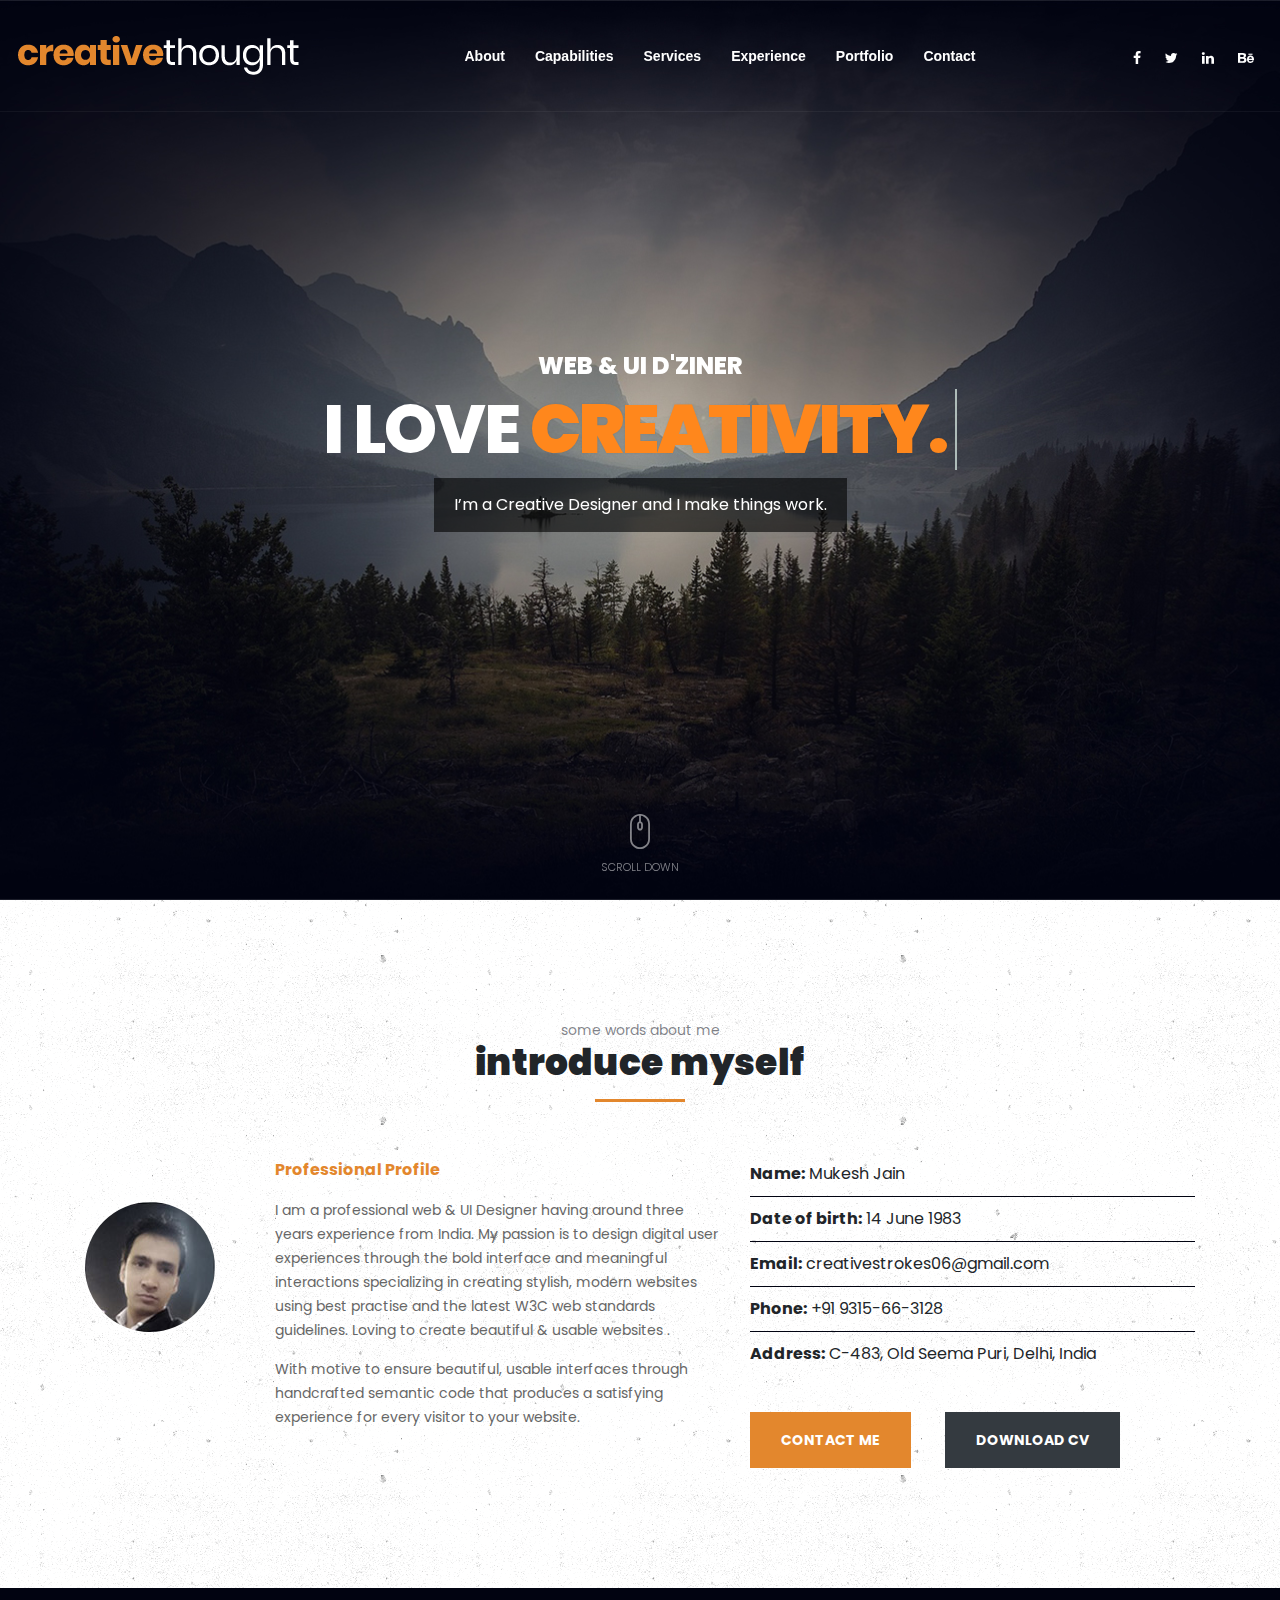
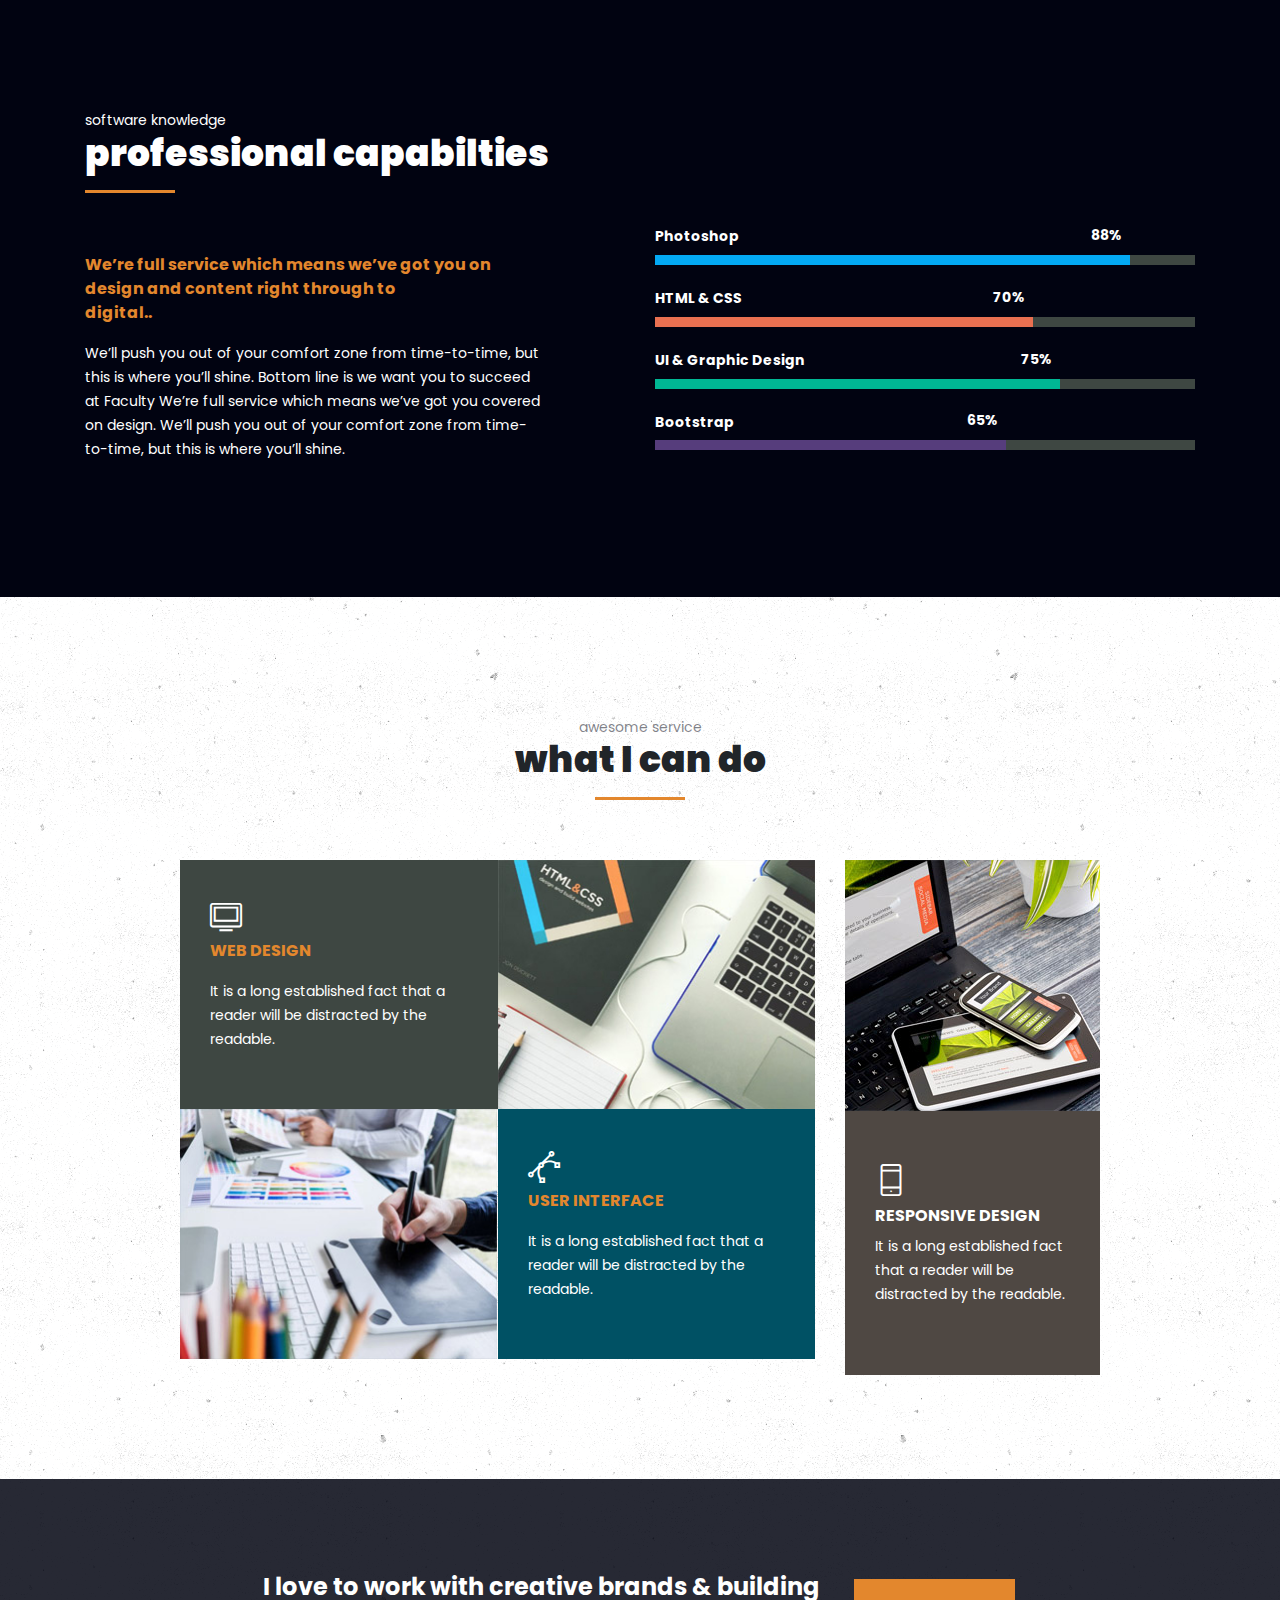
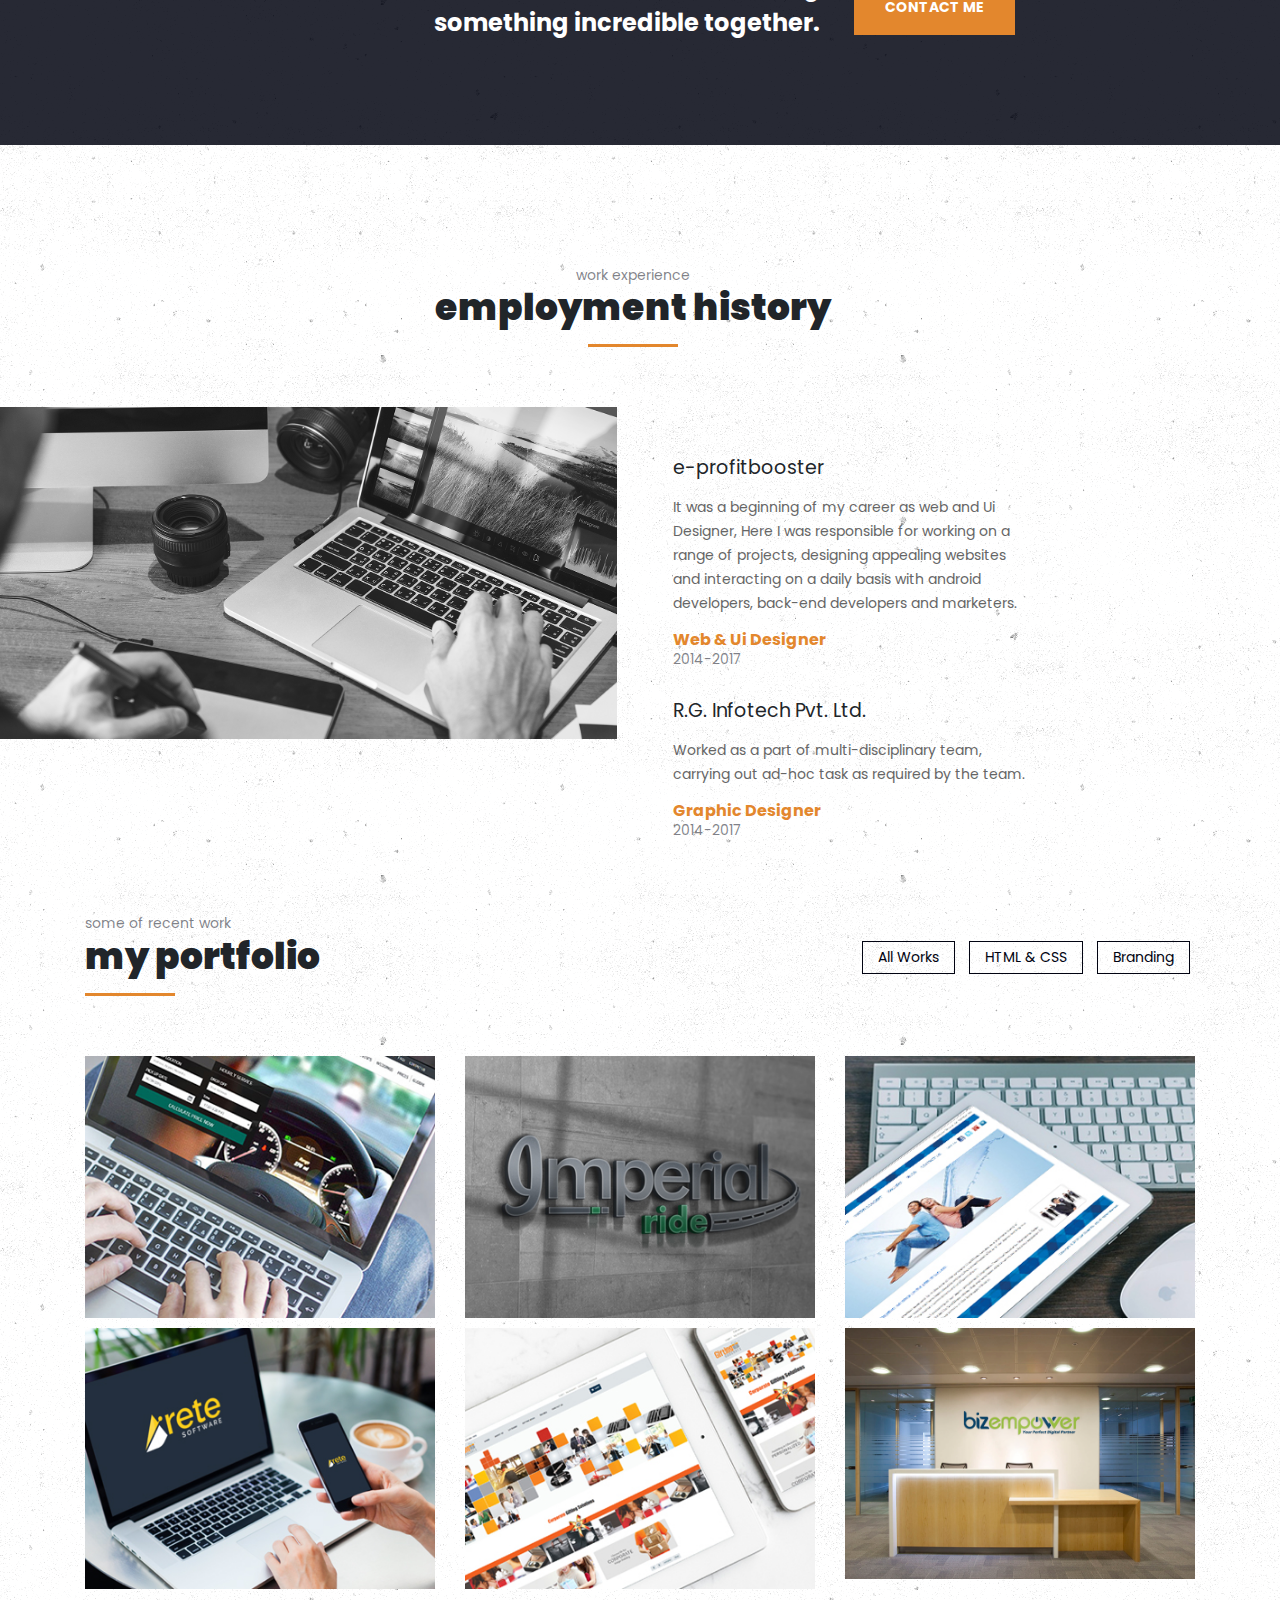
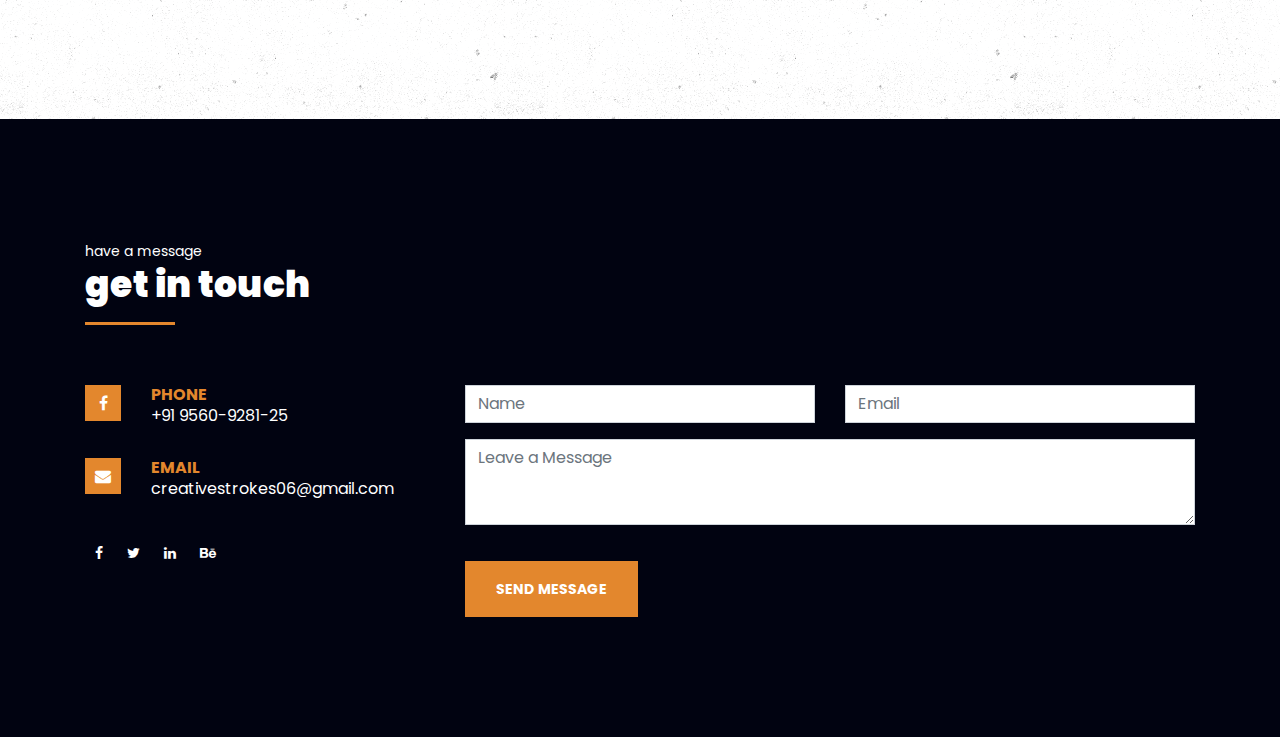
<file: index-backup.html>
<!DOCTYPE html>
  <html lang="en" dir="ltr">

  <head>
    <meta charset="utf-8">
    <meta name="viewport" content="width=device-width, initial-scale=1, shrink-to-fit=no">
    <link rel="stylesheet" href="css/reset.css">
    <link rel="stylesheet" href="css/bootstrap.css">
    <link rel="stylesheet" href="css/themify-icons.css">
    <link rel="stylesheet" href="css/font-awesome.min.css">
    <link rel="stylesheet" href="css/magnific-popup.css">
    <link rel="stylesheet" href="css/style.css">
    <link href="https://fonts.googleapis.com/css2?family=Poppins:wght@400;700;800;900&display=swap" rel="stylesheet">
    <title>CreativeThought</title>
  </head>

  <body>

    <!-- navbar starts -->

    <!-- navbar starts -->
    <nav class="navbar navbar-expand-lg navbar-dark">
      <a class="navbar-brand"><img src="img/brand-logo.png" alt="brand-logo" /></a>
      <button class="navbar-toggler" type="button" data-toggle="collapse" data-target="#navbarTogglerDemo03" aria-controls="navbarTogglerDemo03" aria-expanded="false" aria-label="Toggle navigation">
        <span class="navbar-toggler-icon"></span>
      </button>
      <div class="collapse navbar-collapse" id="navbarTogglerDemo03">
        <ul class="navbar-nav  ml-auto mr-auto">
          <li class="nav-item">
            <a class="nav-link" href="#about" data-toggle="collapse" data-target=".navbar-collapse.show">About</a>
          </li>
          <li class="nav-item">
            <a class="nav-link" href="#capabilities" data-toggle="collapse" data-target=".navbar-collapse.show">Capabilities</a>
          </li>
          <li class="nav-item">
            <a class="nav-link" href="#service" data-toggle="collapse" data-target=".navbar-collapse.show">Services</a>
          </li>
          <li class="nav-item">
            <a class="nav-link" href="#experience" data-toggle="collapse" data-target=".navbar-collapse.show">Experience</a>
          </li>
          <li class="nav-item">
            <a class="nav-link" href="#portfolio" data-toggle="collapse" data-target=".navbar-collapse.show">Portfolio</a>
          </li>
          <li class="nav-item">
            <a class="nav-link" href="#contact" data-toggle="collapse" data-target=".navbar-collapse.show">Contact</a>
          </li>
        </ul>
        <div class="social-media d-none d-md-block" role="socialmedia-icon">
          <ul>
            <li><a href="#"><i class="fa fa-facebook"></i></a></li>
            <li><a href="#"><i class="fa fa-twitter"></i></a></li>
            <li><a href="#"><i class="fa fa-linkedin"></i></a></li>
            <li><a href="#"><i class="fa fa-behance"></i></a></li>
          </ul>
        </div>
      </div>
    </nav>
    <!-- navbar ends -->

    <!-- home starts -->
    <section class="home cd-intro" id="home">
      <div class="container">
        <div class="row">
          <div class="col-sm-12">
            <div class="homeTitle">
              <div class="homeContent">
                <h3 class="exBold upperCase">Web &amp; Ui D'ziner </h3>
                <h1 class="exBold upperCase cd-headline clip">I Love <span class="cd-words-wrapper">
                    <b class="is-visible">Creativity.</b>
                    <b>Simplicity.</b>
                    <b>Designing.</b></span></h1>
                <p class="regular">I’m a Creative Designer and I make things work.</p>
              </div>
            </div>
            <a href="#about" class="scroll-down"><img src="img/mouse.svg" alt=""> Scroll down</a>
          </div>
        </div>
      </div>
    </section>
    <!-- home ends -->

    <!-- intro begins -->
    <section class="universalPadding intro" id="about">
      <div class="container">
        <div class="row">
          <div class="col-md-12">
            <small>some words about me</small>
            <h2 class="sectionTitle">introduce myself</h2>
          </div>
        </div>
        <div class="row">
          <div class="col-md-2">
            <ul class="d-none d-sm-block">
              <li><img src="img/profile-pic.jpg" alt="profile-pic" class="rounded-circle"></li>
            </ul>
          </div>
          <div class="col-md-5">
            <h5>Professional Profile</h5>
            <p>I am a professional web & UI Designer having around three years experience from India. My passion is to design digital user experiences through the bold interface
              and meaningful interactions specializing in creating stylish, modern
              websites using best practise and the latest W3C web standards guidelines. Loving to create beautiful & usable websites .</p>
            <p>With motive to ensure beautiful, usable interfaces through handcrafted semantic code that produces a satisfying experience for every visitor to your website.</p>
          </div>
          <div class="col-md-5">
            <ul>
              <li><strong>Name:</strong> Mukesh Jain</li>
              <li><strong>Date of birth:</strong> 14 June 1983</li>
              <li><strong>Email:</strong> creativestrokes06@gmail.com</li>
              <li><strong>Phone:</strong> +91 9315-66-3128</li>
              <li><strong>Address:</strong> C-483, Old Seema Puri, Delhi, India</li>
            </ul>
            <a class="btn btn-primary" href="#contact">contact me</a>
            <a class="btn btn-dark" href="#">download cv</a>
          </div>
        </div>
      </div>
      </div>
      </div>
    </section>
    <!-- intro ends -->

    <!-- capabilities begins -->
    <section class="universalPadding capabilities" id="capabilities">
      <div class="container">
        <div class="row">
          <div class="col-md-6">
            <small>software knowledge</small>
            <h2 class="sectionTitle">professional capabilties</h2>
            <p><strong>We’re full service which means we’ve got you on design and content right through to digital..</strong></p>
            <p>
              We’ll push you out of your comfort zone from time-to-time, but this is where you’ll shine.
              Bottom line is we want you to succeed at Faculty We’re full service which means we’ve got you covered on design.
              We’ll push you out of your comfort zone from time-to-time, but this is where you’ll shine.
            </p>
          </div>
          <div class="col-md-6">
            <div class="knowledgeBar">
              <h6 class="progressTitle">Photoshop</h6>
              <div class="progress">
                <div class="progressBar" style="width:88%; background:#03a9f4;">
                  <div class="progressValue">88%</div>
                </div>
              </div>
              <h6 class="progressTitle">HTML & CSS</h6>
              <div class="progress">
                <div class="progressBar" style="width:70%; background:#e97051;">
                  <div class="progressValue">70%</div>
                </div>
              </div>
              <h6 class="progressTitle">UI & Graphic Design</h6>
              <div class="progress">
                <div class="progressBar" style="width:75%; background:#00b794;">
                  <div class="progressValue">75%</div>
                </div>
              </div>
              <h6 class="progressTitle">Bootstrap</h6>
              <div class="progress">
                <div class="progressBar" style="width:65%; background:#563d7c;">
                  <div class="progressValue">65%</div>
                </div>
              </div>
            </div>
          </div>
        </div>
      </div>
    </section>
    <!-- capabilities ends -->

    <!-- service starts -->
    <section class="universalPadding service" id="service">
      <div class="container">
        <div class="row">
          <div class="col-md-12">
            <small>awesome service</small>
            <h2 class="sectionTitle">what I can do</h2>
          </div>
        </div>
        <div class="row justify-content-center">
          <div class="col-md-12 col-lg-7 ">
            <div class="row no-gutters">
              <div class="col-lg-6 order-sm-12">

                <img src="img/web-design.jpg" class="img-fluid">

              </div>
              <div class="col-lg-6 order-sm-1">
                <div class="serviceBody">
                  <div class="web design">
                    <span class="ti-desktop"></span>
                    <h5 class="upperCase">Web Design</h5>
                    <p>It is a long established fact that a reader will be distracted by the readable.</p>
                  </div>
                </div>
              </div>
            </div>
            <div class="row no-gutters">
              <div class="col-lg-6 order-sm-12 order-12">
                <div class="serviceBody">
                  <div class="web interface">
                    <span class="ti-vector"></span>
                    <h5 class="upperCase">User Interface</h5>
                    <p>It is a long established fact that a reader will be distracted by the readable.</p>
                  </div>
                </div>
              </div>
              <div class="col-lg-6 order-sm-1 order-1">
                <img src="img/user-interface.jpg" class="img-fluid">
              </div>
            </div>
          </div>
          <div class="col-lg-3">
            <img src="img/responsive-design.jpg" class="img-fluid">
            <div class="responsiveBody">
              <div class="web responsive">
                <span class="ti-mobile"></span>
                <h5 class="upperCase">Responsive Design</h5>
                <p>It is a long established fact that a reader will be distracted by the readable.</p>
              </div>
            </div>
          </div>
        </div>
      </div>
    </section>
    <!-- service ends -->

    <!-- contact begins -->
    <section class="contact">
      <div class="container">
        <div class="row justify-content-center">
          <div class="col-md-10">
            <ul>
              <li>
                <h3>I love to work with creative brands &amp; building something incredible together. </h3>
              </li>
              <li><a href="#contact" class="btn btn-primary">contact me</a></li>
            </ul>
          </div>
        </div>
      </div>
    </section>
    <!-- contact ends -->

    <!-- service starts -->
    <section class="universalPadding workExperience" id="experience">
      <div class="container-sm container-fluid">
        <div class="row">
          <div class="col-md-12">
            <small>work experience</small>
            <h2 class="sectionTitle">employment history</h2>
          </div>
        </div>

        <div class="row">
          <div class="col-md-6">
            <img src="img/expImage.jpg" alt="" class="expImage img-fluid" />
          </div>

          <div class="col-md-6">
            <div class="exp">
              <h4>e-profitbooster</h4>
              <p>
                It was a beginning of my career as web and Ui Designer, Here I was responsible for working on a range of projects,
                designing appealing websites and interacting on a daily basis with android developers, back-end developers and marketers.
              </p>
              <h5>Web &amp; Ui Designer</h6>
                <small>
                  2014-2017
                </small>
            </div>
            <div class="exp">
              <h4>R.G. Infotech Pvt. Ltd.</h4>
              <p>
                Worked as a part of multi-disciplinary team, carrying out ad-hoc task as required by the team.
              </p>
              <h5>Graphic Designer</h6>
                <small>
                  2014-2017
                </small>
            </div>
          </div>
        </div>
      </div>
    </section>
    <!-- service ends -->

    <!-- portfolio begins -->
    <main class="portfolio universalPadding" id="portfolio">
      <div class="container">
        <div class="row">
          <div class="col-md-6">
            <small>some of recent work</small>
            <h2 class="sectionTitle">my portfolio</h2>
          </div>
          <div class="col-md-6">
            <ul>
              <li class="filter"><a class="selected" href="#0" data-type="all">All Works</a></li>
              <li class="filter" data-filter=".coding"><a href="#0" data-type="coding">HTML & CSS</a></li>
              <li class="filter" data-filter=".brand"><a href="#0" data-type="brand">Branding</a></li>
            </ul>
          </div>
        </div>
        <div class="gallery">
          <div class="row">
            <div class="col-md-4"><a class="hover-img" href="img/imperial.jpg"><img src="img/imperial.jpg" alt="" class="img-fluid" /></a></div>
            <div class="col-md-4"><a class="hover-img" href="img/imperialBrand.jpg"><img src="img/imperialBrand.jpg" alt="" class="img-fluid" /></a></div>
            <div class="col-md-4"><a class="hover-img" href="img/coolBlues.jpg"><img src="img/coolBlues.jpg" alt="" class="img-fluid" /></a></div>
            <div class="col-md-4"><a class="hover-img" href="img/areteLogo.jpg"><img src="img/areteLogo.jpg" alt="" class="img-fluid" /></a></div>
            <div class="col-md-4"><a class="hover-img" href="img/giftingConcept.jpg"><img src="img/giftingConcept.jpg" alt="" class="img-fluid" /></a></div>
            <div class="col-md-4"><a class="hover-img" href="img/bizEmpower.jpg"><img src="img/bizEmpower.jpg" alt="" class="img-fluid" /></a></div>
          </div>
        </div>
      </div>
    </main>
    <!-- portfolio ends -->

    <footer class="universalPadding" id="contact">
      <div class="container">
        <div class="row">
          <div class="col-md-12">
            <small>have a message</small>
            <h2 class="sectionTitle">get in touch</h2>
          </div>
        </div>
        <div class="row">
          <div class="col-md-4">
            <div class="media">
              <i class="fa fa-facebook"></i>
              <div class="media-body">
                <h5 class="upperCase">Phone</h5>
                +91 9560-9281-25
              </div>
            </div>
            <div class="media">
              <i class="fa fa-envelope"></i>
              <div class="media-body">
                <h5 class="upperCase">Email</h5>
                creativestrokes06@gmail.com
              </div>
            </div>
            <div class="social-media" role="socialmedia-icon">
              <ul>
                <li><a href="#"><i class="fa fa-facebook"></i></a></li>
                <li><a href="#"><i class="fa fa-twitter"></i></a></li>
                <li><a href="#"><i class="fa fa-linkedin"></i></a></li>
                <li><a href="#"><i class="fa fa-behance"></i></a></li>
              </ul>
            </div>
          </div>
          <div class="col-md-8">
            <form action="">
              <div class="row">
                <div class="col-md-6">
                  <div class="form-group">
                    <input type="text" class="form-control" id="exampleFormControlInput1" placeholder="Name">
                  </div>
                </div>
                <div class="col-md-6">
                  <div class="form-group">
                    <input type="email" class="form-control" id="exampleFormControlInput1" placeholder="Email">
                  </div>
                </div>
              </div>
              <div class="row">
                <div class="col-md-12">
                  <div class="form-group">
                    <textarea class="form-control" id="exampleFormControlTextarea1" rows="3" placeholder="Leave a Message"></textarea>
                  </div>
                </div>
              </div>
              <div class="row">
                <div class="col-md-12">
                  <button type="submit" class="btn btn-primary">Send Message</button>
                </div>
              </div>
            </form>
          </div>
        </div>
      </div>
    </footer>

    <script src="https://code.jquery.com/jquery-3.5.1.slim.min.js"></script>
    <script src="https://cdn.jsdelivr.net/npm/popper.js@1.16.0/dist/umd/popper.min.js"></script>
    <script src="js/bootstrap.min.js"></script>
    <script>
      $('.navbar-nav>li>a').on('click', function() {
        $('.navbar-collapse').collapse('hide');
      });
    </script>
    <script src="js/jquery-2.1.1.js"></script>
    <script src="js/main.js"></script>
    <script src="js/jquery.ripples-min.js"></script>
    <script src="js/jquery.magnific-popup.min.js"></script>
    <script>
      $(document).ready(function() {
        $("a").on('click', function(event) {
          if (this.hash !== "") {
            event.preventDefault();
            var hash = this.hash;
            $('html, body').animate({
              scrollTop: $(hash).offset().top
            }, 1000, function() {
              window.location.hash = hash;
            });
          }
        });
      });

      $('.hover-img').magnificPopup({
        type: 'image',
        gallery: {
          enabled: true
        }
      });

      $('.home').ripples({
        imageUrl: null,
        resolution: 256,
        dropRadius: 30,
        perturbance: 0.4,
        interactive: true,
        crossOrigin: ''
      });
    </script>
    <a href="#0" class="cd-top js-cd-top">Top</a>
    <script src="js/scrolling-top.js"></script>
  </body>

  </html>
</file>
<file: css/themify-icons.css>
@font-face {
	font-family: 'themify';
	src:url('../fonts/themify.eot?-fvbane');
	src:url('../fonts/themify.eot?#iefix-fvbane') format('embedded-opentype'),
		url('../fonts/themify.woff?-fvbane') format('woff'),
		url('../fonts/themify.ttf?-fvbane') format('truetype'),
		url('../fonts/themify.svg?-fvbane#themify') format('svg');
	font-weight: normal;
	font-style: normal;
}

[class^="ti-"], [class*=" ti-"] {
	font-family: 'themify';
	speak: none;
	font-style: normal;
	font-weight: normal;
	font-variant: normal;
	text-transform: none;
	line-height: 1;

	/* Better Font Rendering =========== */
	-webkit-font-smoothing: antialiased;
	-moz-osx-font-smoothing: grayscale;
}

.ti-wand:before {
	content: "\e600";
}
.ti-volume:before {
	content: "\e601";
}
.ti-user:before {
	content: "\e602";
}
.ti-unlock:before {
	content: "\e603";
}
.ti-unlink:before {
	content: "\e604";
}
.ti-trash:before {
	content: "\e605";
}
.ti-thought:before {
	content: "\e606";
}
.ti-target:before {
	content: "\e607";
}
.ti-tag:before {
	content: "\e608";
}
.ti-tablet:before {
	content: "\e609";
}
.ti-star:before {
	content: "\e60a";
}
.ti-spray:before {
	content: "\e60b";
}
.ti-signal:before {
	content: "\e60c";
}
.ti-shopping-cart:before {
	content: "\e60d";
}
.ti-shopping-cart-full:before {
	content: "\e60e";
}
.ti-settings:before {
	content: "\e60f";
}
.ti-search:before {
	content: "\e610";
}
.ti-zoom-in:before {
	content: "\e611";
}
.ti-zoom-out:before {
	content: "\e612";
}
.ti-cut:before {
	content: "\e613";
}
.ti-ruler:before {
	content: "\e614";
}
.ti-ruler-pencil:before {
	content: "\e615";
}
.ti-ruler-alt:before {
	content: "\e616";
}
.ti-bookmark:before {
	content: "\e617";
}
.ti-bookmark-alt:before {
	content: "\e618";
}
.ti-reload:before {
	content: "\e619";
}
.ti-plus:before {
	content: "\e61a";
}
.ti-pin:before {
	content: "\e61b";
}
.ti-pencil:before {
	content: "\e61c";
}
.ti-pencil-alt:before {
	content: "\e61d";
}
.ti-paint-roller:before {
	content: "\e61e";
}
.ti-paint-bucket:before {
	content: "\e61f";
}
.ti-na:before {
	content: "\e620";
}
.ti-mobile:before {
	content: "\e621";
}
.ti-minus:before {
	content: "\e622";
}
.ti-medall:before {
	content: "\e623";
}
.ti-medall-alt:before {
	content: "\e624";
}
.ti-marker:before {
	content: "\e625";
}
.ti-marker-alt:before {
	content: "\e626";
}
.ti-arrow-up:before {
	content: "\e627";
}
.ti-arrow-right:before {
	content: "\e628";
}
.ti-arrow-left:before {
	content: "\e629";
}
.ti-arrow-down:before {
	content: "\e62a";
}
.ti-lock:before {
	content: "\e62b";
}
.ti-location-arrow:before {
	content: "\e62c";
}
.ti-link:before {
	content: "\e62d";
}
.ti-layout:before {
	content: "\e62e";
}
.ti-layers:before {
	content: "\e62f";
}
.ti-layers-alt:before {
	content: "\e630";
}
.ti-key:before {
	content: "\e631";
}
.ti-import:before {
	content: "\e632";
}
.ti-image:before {
	content: "\e633";
}
.ti-heart:before {
	content: "\e634";
}
.ti-heart-broken:before {
	content: "\e635";
}
.ti-hand-stop:before {
	content: "\e636";
}
.ti-hand-open:before {
	content: "\e637";
}
.ti-hand-drag:before {
	content: "\e638";
}
.ti-folder:before {
	content: "\e639";
}
.ti-flag:before {
	content: "\e63a";
}
.ti-flag-alt:before {
	content: "\e63b";
}
.ti-flag-alt-2:before {
	content: "\e63c";
}
.ti-eye:before {
	content: "\e63d";
}
.ti-export:before {
	content: "\e63e";
}
.ti-exchange-vertical:before {
	content: "\e63f";
}
.ti-desktop:before {
	content: "\e640";
}
.ti-cup:before {
	content: "\e641";
}
.ti-crown:before {
	content: "\e642";
}
.ti-comments:before {
	content: "\e643";
}
.ti-comment:before {
	content: "\e644";
}
.ti-comment-alt:before {
	content: "\e645";
}
.ti-close:before {
	content: "\e646";
}
.ti-clip:before {
	content: "\e647";
}
.ti-angle-up:before {
	content: "\e648";
}
.ti-angle-right:before {
	content: "\e649";
}
.ti-angle-left:before {
	content: "\e64a";
}
.ti-angle-down:before {
	content: "\e64b";
}
.ti-check:before {
	content: "\e64c";
}
.ti-check-box:before {
	content: "\e64d";
}
.ti-camera:before {
	content: "\e64e";
}
.ti-announcement:before {
	content: "\e64f";
}
.ti-brush:before {
	content: "\e650";
}
.ti-briefcase:before {
	content: "\e651";
}
.ti-bolt:before {
	content: "\e652";
}
.ti-bolt-alt:before {
	content: "\e653";
}
.ti-blackboard:before {
	content: "\e654";
}
.ti-bag:before {
	content: "\e655";
}
.ti-move:before {
	content: "\e656";
}
.ti-arrows-vertical:before {
	content: "\e657";
}
.ti-arrows-horizontal:before {
	content: "\e658";
}
.ti-fullscreen:before {
	content: "\e659";
}
.ti-arrow-top-right:before {
	content: "\e65a";
}
.ti-arrow-top-left:before {
	content: "\e65b";
}
.ti-arrow-circle-up:before {
	content: "\e65c";
}
.ti-arrow-circle-right:before {
	content: "\e65d";
}
.ti-arrow-circle-left:before {
	content: "\e65e";
}
.ti-arrow-circle-down:before {
	content: "\e65f";
}
.ti-angle-double-up:before {
	content: "\e660";
}
.ti-angle-double-right:before {
	content: "\e661";
}
.ti-angle-double-left:before {
	content: "\e662";
}
.ti-angle-double-down:before {
	content: "\e663";
}
.ti-zip:before {
	content: "\e664";
}
.ti-world:before {
	content: "\e665";
}
.ti-wheelchair:before {
	content: "\e666";
}
.ti-view-list:before {
	content: "\e667";
}
.ti-view-list-alt:before {
	content: "\e668";
}
.ti-view-grid:before {
	content: "\e669";
}
.ti-uppercase:before {
	content: "\e66a";
}
.ti-upload:before {
	content: "\e66b";
}
.ti-underline:before {
	content: "\e66c";
}
.ti-truck:before {
	content: "\e66d";
}
.ti-timer:before {
	content: "\e66e";
}
.ti-ticket:before {
	content: "\e66f";
}
.ti-thumb-up:before {
	content: "\e670";
}
.ti-thumb-down:before {
	content: "\e671";
}
.ti-text:before {
	content: "\e672";
}
.ti-stats-up:before {
	content: "\e673";
}
.ti-stats-down:before {
	content: "\e674";
}
.ti-split-v:before {
	content: "\e675";
}
.ti-split-h:before {
	content: "\e676";
}
.ti-smallcap:before {
	content: "\e677";
}
.ti-shine:before {
	content: "\e678";
}
.ti-shift-right:before {
	content: "\e679";
}
.ti-shift-left:before {
	content: "\e67a";
}
.ti-shield:before {
	content: "\e67b";
}
.ti-notepad:before {
	content: "\e67c";
}
.ti-server:before {
	content: "\e67d";
}
.ti-quote-right:before {
	content: "\e67e";
}
.ti-quote-left:before {
	content: "\e67f";
}
.ti-pulse:before {
	content: "\e680";
}
.ti-printer:before {
	content: "\e681";
}
.ti-power-off:before {
	content: "\e682";
}
.ti-plug:before {
	content: "\e683";
}
.ti-pie-chart:before {
	content: "\e684";
}
.ti-paragraph:before {
	content: "\e685";
}
.ti-panel:before {
	content: "\e686";
}
.ti-package:before {
	content: "\e687";
}
.ti-music:before {
	content: "\e688";
}
.ti-music-alt:before {
	content: "\e689";
}
.ti-mouse:before {
	content: "\e68a";
}
.ti-mouse-alt:before {
	content: "\e68b";
}
.ti-money:before {
	content: "\e68c";
}
.ti-microphone:before {
	content: "\e68d";
}
.ti-menu:before {
	content: "\e68e";
}
.ti-menu-alt:before {
	content: "\e68f";
}
.ti-map:before {
	content: "\e690";
}
.ti-map-alt:before {
	content: "\e691";
}
.ti-loop:before {
	content: "\e692";
}
.ti-location-pin:before {
	content: "\e693";
}
.ti-list:before {
	content: "\e694";
}
.ti-light-bulb:before {
	content: "\e695";
}
.ti-Italic:before {
	content: "\e696";
}
.ti-info:before {
	content: "\e697";
}
.ti-infinite:before {
	content: "\e698";
}
.ti-id-badge:before {
	content: "\e699";
}
.ti-hummer:before {
	content: "\e69a";
}
.ti-home:before {
	content: "\e69b";
}
.ti-help:before {
	content: "\e69c";
}
.ti-headphone:before {
	content: "\e69d";
}
.ti-harddrives:before {
	content: "\e69e";
}
.ti-harddrive:before {
	content: "\e69f";
}
.ti-gift:before {
	content: "\e6a0";
}
.ti-game:before {
	content: "\e6a1";
}
.ti-filter:before {
	content: "\e6a2";
}
.ti-files:before {
	content: "\e6a3";
}
.ti-file:before {
	content: "\e6a4";
}
.ti-eraser:before {
	content: "\e6a5";
}
.ti-envelope:before {
	content: "\e6a6";
}
.ti-download:before {
	content: "\e6a7";
}
.ti-direction:before {
	content: "\e6a8";
}
.ti-direction-alt:before {
	content: "\e6a9";
}
.ti-dashboard:before {
	content: "\e6aa";
}
.ti-control-stop:before {
	content: "\e6ab";
}
.ti-control-shuffle:before {
	content: "\e6ac";
}
.ti-control-play:before {
	content: "\e6ad";
}
.ti-control-pause:before {
	content: "\e6ae";
}
.ti-control-forward:before {
	content: "\e6af";
}
.ti-control-backward:before {
	content: "\e6b0";
}
.ti-cloud:before {
	content: "\e6b1";
}
.ti-cloud-up:before {
	content: "\e6b2";
}
.ti-cloud-down:before {
	content: "\e6b3";
}
.ti-clipboard:before {
	content: "\e6b4";
}
.ti-car:before {
	content: "\e6b5";
}
.ti-calendar:before {
	content: "\e6b6";
}
.ti-book:before {
	content: "\e6b7";
}
.ti-bell:before {
	content: "\e6b8";
}
.ti-basketball:before {
	content: "\e6b9";
}
.ti-bar-chart:before {
	content: "\e6ba";
}
.ti-bar-chart-alt:before {
	content: "\e6bb";
}
.ti-back-right:before {
	content: "\e6bc";
}
.ti-back-left:before {
	content: "\e6bd";
}
.ti-arrows-corner:before {
	content: "\e6be";
}
.ti-archive:before {
	content: "\e6bf";
}
.ti-anchor:before {
	content: "\e6c0";
}
.ti-align-right:before {
	content: "\e6c1";
}
.ti-align-left:before {
	content: "\e6c2";
}
.ti-align-justify:before {
	content: "\e6c3";
}
.ti-align-center:before {
	content: "\e6c4";
}
.ti-alert:before {
	content: "\e6c5";
}
.ti-alarm-clock:before {
	content: "\e6c6";
}
.ti-agenda:before {
	content: "\e6c7";
}
.ti-write:before {
	content: "\e6c8";
}
.ti-window:before {
	content: "\e6c9";
}
.ti-widgetized:before {
	content: "\e6ca";
}
.ti-widget:before {
	content: "\e6cb";
}
.ti-widget-alt:before {
	content: "\e6cc";
}
.ti-wallet:before {
	content: "\e6cd";
}
.ti-video-clapper:before {
	content: "\e6ce";
}
.ti-video-camera:before {
	content: "\e6cf";
}
.ti-vector:before {
	content: "\e6d0";
}
.ti-themify-logo:before {
	content: "\e6d1";
}
.ti-themify-favicon:before {
	content: "\e6d2";
}
.ti-themify-favicon-alt:before {
	content: "\e6d3";
}
.ti-support:before {
	content: "\e6d4";
}
.ti-stamp:before {
	content: "\e6d5";
}
.ti-split-v-alt:before {
	content: "\e6d6";
}
.ti-slice:before {
	content: "\e6d7";
}
.ti-shortcode:before {
	content: "\e6d8";
}
.ti-shift-right-alt:before {
	content: "\e6d9";
}
.ti-shift-left-alt:before {
	content: "\e6da";
}
.ti-ruler-alt-2:before {
	content: "\e6db";
}
.ti-receipt:before {
	content: "\e6dc";
}
.ti-pin2:before {
	content: "\e6dd";
}
.ti-pin-alt:before {
	content: "\e6de";
}
.ti-pencil-alt2:before {
	content: "\e6df";
}
.ti-palette:before {
	content: "\e6e0";
}
.ti-more:before {
	content: "\e6e1";
}
.ti-more-alt:before {
	content: "\e6e2";
}
.ti-microphone-alt:before {
	content: "\e6e3";
}
.ti-magnet:before {
	content: "\e6e4";
}
.ti-line-double:before {
	content: "\e6e5";
}
.ti-line-dotted:before {
	content: "\e6e6";
}
.ti-line-dashed:before {
	content: "\e6e7";
}
.ti-layout-width-full:before {
	content: "\e6e8";
}
.ti-layout-width-default:before {
	content: "\e6e9";
}
.ti-layout-width-default-alt:before {
	content: "\e6ea";
}
.ti-layout-tab:before {
	content: "\e6eb";
}
.ti-layout-tab-window:before {
	content: "\e6ec";
}
.ti-layout-tab-v:before {
	content: "\e6ed";
}
.ti-layout-tab-min:before {
	content: "\e6ee";
}
.ti-layout-slider:before {
	content: "\e6ef";
}
.ti-layout-slider-alt:before {
	content: "\e6f0";
}
.ti-layout-sidebar-right:before {
	content: "\e6f1";
}
.ti-layout-sidebar-none:before {
	content: "\e6f2";
}
.ti-layout-sidebar-left:before {
	content: "\e6f3";
}
.ti-layout-placeholder:before {
	content: "\e6f4";
}
.ti-layout-menu:before {
	content: "\e6f5";
}
.ti-layout-menu-v:before {
	content: "\e6f6";
}
.ti-layout-menu-separated:before {
	content: "\e6f7";
}
.ti-layout-menu-full:before {
	content: "\e6f8";
}
.ti-layout-media-right-alt:before {
	content: "\e6f9";
}
.ti-layout-media-right:before {
	content: "\e6fa";
}
.ti-layout-media-overlay:before {
	content: "\e6fb";
}
.ti-layout-media-overlay-alt:before {
	content: "\e6fc";
}
.ti-layout-media-overlay-alt-2:before {
	content: "\e6fd";
}
.ti-layout-media-left-alt:before {
	content: "\e6fe";
}
.ti-layout-media-left:before {
	content: "\e6ff";
}
.ti-layout-media-center-alt:before {
	content: "\e700";
}
.ti-layout-media-center:before {
	content: "\e701";
}
.ti-layout-list-thumb:before {
	content: "\e702";
}
.ti-layout-list-thumb-alt:before {
	content: "\e703";
}
.ti-layout-list-post:before {
	content: "\e704";
}
.ti-layout-list-large-image:before {
	content: "\e705";
}
.ti-layout-line-solid:before {
	content: "\e706";
}
.ti-layout-grid4:before {
	content: "\e707";
}
.ti-layout-grid3:before {
	content: "\e708";
}
.ti-layout-grid2:before {
	content: "\e709";
}
.ti-layout-grid2-thumb:before {
	content: "\e70a";
}
.ti-layout-cta-right:before {
	content: "\e70b";
}
.ti-layout-cta-left:before {
	content: "\e70c";
}
.ti-layout-cta-center:before {
	content: "\e70d";
}
.ti-layout-cta-btn-right:before {
	content: "\e70e";
}
.ti-layout-cta-btn-left:before {
	content: "\e70f";
}
.ti-layout-column4:before {
	content: "\e710";
}
.ti-layout-column3:before {
	content: "\e711";
}
.ti-layout-column2:before {
	content: "\e712";
}
.ti-layout-accordion-separated:before {
	content: "\e713";
}
.ti-layout-accordion-merged:before {
	content: "\e714";
}
.ti-layout-accordion-list:before {
	content: "\e715";
}
.ti-ink-pen:before {
	content: "\e716";
}
.ti-info-alt:before {
	content: "\e717";
}
.ti-help-alt:before {
	content: "\e718";
}
.ti-headphone-alt:before {
	content: "\e719";
}
.ti-hand-point-up:before {
	content: "\e71a";
}
.ti-hand-point-right:before {
	content: "\e71b";
}
.ti-hand-point-left:before {
	content: "\e71c";
}
.ti-hand-point-down:before {
	content: "\e71d";
}
.ti-gallery:before {
	content: "\e71e";
}
.ti-face-smile:before {
	content: "\e71f";
}
.ti-face-sad:before {
	content: "\e720";
}
.ti-credit-card:before {
	content: "\e721";
}
.ti-control-skip-forward:before {
	content: "\e722";
}
.ti-control-skip-backward:before {
	content: "\e723";
}
.ti-control-record:before {
	content: "\e724";
}
.ti-control-eject:before {
	content: "\e725";
}
.ti-comments-smiley:before {
	content: "\e726";
}
.ti-brush-alt:before {
	content: "\e727";
}
.ti-youtube:before {
	content: "\e728";
}
.ti-vimeo:before {
	content: "\e729";
}
.ti-twitter:before {
	content: "\e72a";
}
.ti-time:before {
	content: "\e72b";
}
.ti-tumblr:before {
	content: "\e72c";
}
.ti-skype:before {
	content: "\e72d";
}
.ti-share:before {
	content: "\e72e";
}
.ti-share-alt:before {
	content: "\e72f";
}
.ti-rocket:before {
	content: "\e730";
}
.ti-pinterest:before {
	content: "\e731";
}
.ti-new-window:before {
	content: "\e732";
}
.ti-microsoft:before {
	content: "\e733";
}
.ti-list-ol:before {
	content: "\e734";
}
.ti-linkedin:before {
	content: "\e735";
}
.ti-layout-sidebar-2:before {
	content: "\e736";
}
.ti-layout-grid4-alt:before {
	content: "\e737";
}
.ti-layout-grid3-alt:before {
	content: "\e738";
}
.ti-layout-grid2-alt:before {
	content: "\e739";
}
.ti-layout-column4-alt:before {
	content: "\e73a";
}
.ti-layout-column3-alt:before {
	content: "\e73b";
}
.ti-layout-column2-alt:before {
	content: "\e73c";
}
.ti-instagram:before {
	content: "\e73d";
}
.ti-google:before {
	content: "\e73e";
}
.ti-github:before {
	content: "\e73f";
}
.ti-flickr:before {
	content: "\e740";
}
.ti-facebook:before {
	content: "\e741";
}
.ti-dropbox:before {
	content: "\e742";
}
.ti-dribbble:before {
	content: "\e743";
}
.ti-apple:before {
	content: "\e744";
}
.ti-android:before {
	content: "\e745";
}
.ti-save:before {
	content: "\e746";
}
.ti-save-alt:before {
	content: "\e747";
}
.ti-yahoo:before {
	content: "\e748";
}
.ti-wordpress:before {
	content: "\e749";
}
.ti-vimeo-alt:before {
	content: "\e74a";
}
.ti-twitter-alt:before {
	content: "\e74b";
}
.ti-tumblr-alt:before {
	content: "\e74c";
}
.ti-trello:before {
	content: "\e74d";
}
.ti-stack-overflow:before {
	content: "\e74e";
}
.ti-soundcloud:before {
	content: "\e74f";
}
.ti-sharethis:before {
	content: "\e750";
}
.ti-sharethis-alt:before {
	content: "\e751";
}
.ti-reddit:before {
	content: "\e752";
}
.ti-pinterest-alt:before {
	content: "\e753";
}
.ti-microsoft-alt:before {
	content: "\e754";
}
.ti-linux:before {
	content: "\e755";
}
.ti-jsfiddle:before {
	content: "\e756";
}
.ti-joomla:before {
	content: "\e757";
}
.ti-html5:before {
	content: "\e758";
}
.ti-flickr-alt:before {
	content: "\e759";
}
.ti-email:before {
	content: "\e75a";
}
.ti-drupal:before {
	content: "\e75b";
}
.ti-dropbox-alt:before {
	content: "\e75c";
}
.ti-css3:before {
	content: "\e75d";
}
.ti-rss:before {
	content: "\e75e";
}
.ti-rss-alt:before {
	content: "\e75f";
}
</file>
<file: css/style.css>
/* font weight begins */
.regular {
  font-weight: 400;
}

.bold {
  font-weight: 700;
}

.exBold {
  font-weight: 800;
}

.black {
  font-weight: 900;
}

/* font weight ends */
/* font transform begins */
.upperCase {
  text-transform: uppercase;
}

/* font transform ends */
/* Universal class begins */
html * {
  -webkit-font-smoothing: antialiased;
  -moz-osx-font-smoothing: grayscale;
}

body {
  background: url('../img/concrete-wall.png');
  font-family: 'Poppins', sans-serif;
}

.universalPadding {
  padding: 120px 0;
}

.sectionTitle {
  font-size: 36px;
  font-weight: 900;
}

.sectionTitle::after {
  background: #e3872d;
  height: 3px;
  width: 90px;
  display: block;
  content: '';
  margin: 15px 0 60px;
}

small {
  font-size: 14px;
  font-weight: 400;
  color: rgba(1, 3, 17, 0.5);
}

p {
  font-size: 14px;
  line-height: 24px;
}

h6 {
  font-size: 14px;
  font-weight: 700;
}

h5 {
  font-size: 16px;
  font-weight: 700;
}

h4 {
  font-size: 19px;
  font-weight: 400;
}

h3 {
  font-weight: 700;
  font-size: 24px;
}

.btn {
  font-size: 14px;
  color: #fff;
  text-transform: uppercase;
  font-weight: 700;
  border-radius: 0;
  padding: 20px 30px;
  margin-right: 30px;
  margin-top: 60px;
  line-height: 100%;
}

.btn-primary {
  background: #e3872d;
  border-color: #e3872d;
}

/*scroll bar styles*/
::selection {
  background: rgb(40, 40, 40);
  color: #fff;
}

::-moz-selection {
  background: rgb(40, 40, 40);
  color: #fff;
}

::-o-selection {
  background: rgb(40, 40, 40);
  color: #fff;
}

::-ms-selection {
  background: rgb(40, 40, 40);
  color: #fff;
}

::-webkit-scrollbar {
  width: 8px;
  background: #010311;
  height: 8px
}

::-webkit-scrollbar-thumb {
  background: #e3872d;
}

/*scroll bar styles ends*/
/* universal class ends */
/* navigation begins */
.navbar {
  position: absolute;
  z-index: 2;
  width: 100%;
  border-bottom: 1px solid rgba(255, 255, 255, .05);
  padding-top: 30px;
  padding-bottom: 30px;
}

ul.navbar-nav li {
  font-family: 'Open Sans', sans-serif;
  font-weight: 600;
  font-size: 14px;
  letter-spacing: 0px;
  height: 30px;
  line-height: 30px;
}

.navbar .navbar-nav .nav-link {
  margin: 0 15px;
  padding: 0;
  color: rgba(255, 255, 255, 1);
  -webkit-transition: all 0.25s ease;
  -o-transition: all 0.25s ease;
  -ms-transition: all 0.25s ease;
  -transition: all 0.25s ease;
  -moz-transition: all 0.25s ease;
}

.navbar .navbar-nav .nav-link:hover {
  color: #ff871c;
}

.navbar .navbar-nav .nav-link:after {
  background-color: #ff871c;
  width: 0px;
  height: 3px;
  content: '';
  display: block;
  -webkit-transition: width 0.25s ease-out;
  -o-transition: width 0.25s ease-out;
  -moz-transition: width 0.25s ease-out;
  -ms-transition: width 0.25s ease-out;
  transition: width 0.25s ease-out;
}

.navbar .navbar-nav .nav-link:hover:after {
  width: 25px;
}

.social-media>ul>li {
  display: inline-block;
  list-style: none;
  font-size: 14px;
  margin: 0px 10px;
  line-height: 21px;
  position: relative;
  top: 10px;
}

.social-media ul li>a {
  color: #fff;
}

/* navigation ends */
/* home begins */
.home {
  background: url('../img/home-banner.jpg') center bottom no-repeat;
  background-size: cover;
  position: relative;
  z-index: 1;
}

.homeTitle {
  display: table;
  width: 100%;
  text-align: center;
}

.homeContent {
  height: 100vh;
  min-height: 100vh;
  display: table-cell;
  vertical-align: middle;
}

.home h3 {
  font-size: 24px;
  color: #fff;
}

.home h1 {
  font-size: 68px;
  color: #fff;
  letter-spacing: -2px;
}

.home h1>span {
  color: #e3872d;
}

.home p {
  color: #fff;
  font-size: 16px;
  background: rgba(0, 0, 0, .6);
  display: inline-block;
  padding: 15px 20px;
}

/* home ends */
.homeContent>h1>span {
  color: #ff871c;
  text-shadow: 0px 0px 2px rgba(0, 0, 0, .1);
}

.cd-words-wrapper {
  display: inline-block;
  position: relative;
  text-align: left;
}

.cd-words-wrapper b {
  display: inline-block;
  position: absolute;
  white-space: nowrap;
  left: 0;
  top: 0;
}

.cd-words-wrapper b.is-visible {
  position: relative;
}

.no-js .cd-words-wrapper b {
  opacity: 0;
}

.no-js .cd-words-wrapper b.is-visible {
  opacity: 1;
}

.cd-headline.clip span {
  display: inline-block;
  padding: 0em 0;
}

.cd-headline.clip .cd-words-wrapper {
  overflow: hidden;
  vertical-align: top;
}

.cd-headline.clip .cd-words-wrapper::after {
  content: '';
  position: absolute;
  top: 0;
  right: 0;
  width: 2px;
  height: 100%;
  background-color: #aebcb9;
}

.cd-headline.clip b {
  opacity: 0;
}

.cd-headline.clip b.is-visible {
  opacity: 1;
}

.home a.scroll-down {
  position: absolute;
  left: 0;
  right: 0;
  bottom: 25px;
  text-transform: uppercase;
  font-size: 11px;
  font-weight: 300;
  color: #fff;
  opacity: 0.5;
  text-align: center;
  -webkit-transition: all ease 0.25s;
  -o-transition: all ease 0.25s;
  -ms-transition: all ease 0.25s;
  -moz-transition: all ease 0.25s;
  transition: all ease 0.25s;
}

.home a.scroll-down img {
  display: block;
  margin: 0 auto 10px;
  width: 20px;
  height: auto;
}

.home a.scroll-down:hover {
  opacity: 1;
  text-decoration: none;
}

/* intro section begins */
.intro ul {
  margin-left: 0px;
}

.intro ul li {
  /* display: block; */
  border-bottom: 1px solid #010311;
  /* line-height: 30px; */
  padding: 10px 0;
}

.intro ul li:first-child {
  padding-top: 0;
}

.intro ul li:last-child {
  padding-bottom: 0;
  border-bottom: none;
}

.intro h5 {
  line-height: 100%;
  margin-bottom: 20px;
  color: #e3872d;
}

.intro ul li>img {
  width: 130px;
  height: 130px;
  margin-right: 45px;
  top: 40px;
  position: relative;
}

.intro .btn {
  margin-top: 30px;
}

.intro small, .intro h2 {
  text-align: center;
  display: block;
}

.intro h2::after {
  margin-left: auto;
  margin-right: auto;
}

.intro p {
  color: rgb(102, 102, 102);
  margin-bottom: 15px;
}

/* intro section ends */
/* capabilities section begins */
.capabilities {
  background: #010311;
}

.capabilities small, .capabilities .sectionTitle {
  color: #fff;
}

.capabilities p>strong {
  color: rgb(227, 135, 45);
  font-size: 16px;
  padding-right: 80px;
}

.capabilities p {
  color: #fff;
  padding-right: 80px;
}

.knowledgeBar {
  top: 100px;
  position: relative;
}

.progressTitle {
  margin: 20px 0 10px;
  color: #fff;
}

.progress {
  height: 10px;
  background: #3e4742;
  border-radius: 0;
  box-shadow: none;
  margin-bottom: 25px;
  overflow: visible;
}

.progress .progressBar {
  position: relative;
  -webkit-animation: animate-positive 2s;
  animation: animate-positive 2s;
}

.progress .progressValue {
  position: absolute;
  top: -20px;
  right: 8px;
  font-size: 14px;
  font-weight: bold;
  color: #fff;
}

@-webkit-keyframes animate-positive {
  0% {
    width: 0%;
  }
}

@keyframes animate-positive {
  0% {
    width: 0%;
  }
}

/* capabilities section ends */
/* service begins */
.service h2, .service small {
  text-align: center;
  display: block;
}

  .service h2::after {
  margin-left: auto;
  margin-right: auto;
}

.serviceBody {
  display: table;
  width: 100%;
  height: 100%;
}

.web {
  display: table-cell;
  vertical-align: middle;
  padding: 0 30px;
  color: #fff;
  font-size: 14px
}

.design {
  background: #3e4742;
}

.interface {
  background: #005164;
}

.responsiveBody {
  display: table;
  width: 100%;
  height: 53%;
}

.responsive {
  background: #4f4843;
}

.serviceBody h5 {
  color: #e3872d;
  line-height: 100%;
  margin-bottom: 20px;
}

.service span {
  font-size: 32px;
  margin-bottom: 10px;
  line-height: 100%;
  display: block;
}

/* service ends */
/* contact begins */
.contact {
  background: url(../img/divider-img.png) top center no-repeat;
  background-size: cover;
  background-attachment: fixed;
  position: relative;
  z-index: 0;
  padding: 90px 0;
}

.contact:before {
  content: '';
  background-color: rgba(1, 3, 17, .85);
  display: block;
  position: absolute;
  width: 100%;
  z-index: 2;
  height: 100%;
  top: 0;
}

.contact ul {
  z-index: 2;
  position: relative;
  margin-bottom: 0;
}

.contact ul li {
  display: inline-block;
  list-style: none;
}

.contact ul li h3 {
  color: #fff;
  text-align: right;
  max-width: 640px;
  margin-right: 30px;
  line-height: 36px;
}

.contact ul li .btn {
  margin-top: 0;
  bottom: 20px;
  position: relative;
}

/* contact ends */
/* workExperience begins */
.workExperience.universalPadding {
  padding-bottom: 0px;
}

.workExperience .container-fluid {
  padding-left: 0;
  /* padding-rig: ;ht:0; */
  max-width: 1912px;
}

.workExperience .exp {
  max-width: 380px;
  top: 50px;
  position: relative;
}

.workExperience h2, .workExperience small {
  text-align: center;
  display: block;
}

.workExperience h2::after {
  margin-left: auto;
  margin-right: auto;
}

.workExperience .exp {
  padding-left: 25px;
}

.workExperience .exp p {
  margin: 15px 0;
  color: rgb(102, 102, 102);
}

.workExperience .exp h5 {
  color: #e3872d;
  margin-bottom: 0;
}

.workExperience .exp small {
  text-align: left;
}

.workExperience .exp:first-child small {
  margin-bottom: 30px;
}

/* workExperience ends */
/* portfolio starts */
main ul {
  text-align: right;
  top: 30px;
  position: relative;
}

main ul li {
  display: inline-block;
  margin: 0px 5px;
  padding: 5px 15px;
  border: 1px solid #010311;
  font-size: 14px;
}

main ul li a, main ul li a:hover {
  color: #010311;
  text-decoration: none;
}

.gallery .col-md-4 {
  margin-bottom: 10px;
}

/* portfolio ends */
/* footer begins */
footer {
  background: #010311;
}

footer small, footer .sectionTitle {
  color: #fff;
}

footer .media-body {
  margin-bottom: 30px;
}

footer .media i {
  font-size: 16px;
  color: #fff;
  width: 36px;
  height: 36px;
  background: #e3872d;
  display: inline-block;
  margin-right: 30px;
  text-align: center;
  line-height: 36px;
}

footer .media-body h5 {
  color: #e3872d !important;
  margin-bottom: 0px;
}

footer .media-body {
  color: #fff;
}

footer .form-control {
  border-radius: 0;
}

footer form .btn {
  margin-top: 20px;
}

/* footer ends */
.cd-top {
  display: inline-block;
  height: 40px;
  width: 40px;
  position: fixed;
  bottom: 40px;
  right: 10px;
  -webkit-box-shadow: 0 0 10px rgba(0, 0, 0, 0.05);
  box-shadow: 0 0 10px rgba(0, 0, 0, 0.05);
  /* image replacement properties */
  overflow: hidden;
  text-indent: 100%;
  white-space: nowrap;
  background: rgba(54, 56, 57, 0.8) url(../img/cd-top-arrow.svg) no-repeat center 50%;
  visibility: hidden;
  opacity: 0;
  -webkit-transition: opacity .3s 0s, visibility 0s .3s, background-color .3s 0s;
  transition: opacity .3s 0s, visibility 0s .3s, background-color .3s 0s;
}

.cd-top.cd-top--show,
.cd-top.cd-top--fade-out,
.cd-top:hover {
  -webkit-transition: opacity .3s 0s, visibility 0s 0s, background-color .3s 0s;
  transition: opacity .3s 0s, visibility 0s 0s, background-color .3s 0s;
}

.cd-top.cd-top--show {
  /* the button becomes visible */
  visibility: visible;
  opacity: 1;
}

.cd-top.cd-top--fade-out {
  /* if the user keeps scrolling down, the button is out of focus and becomes less visible */
  opacity: .5;
}

.cd-top:hover {
  background-color: rgba(227, 135, 45, 1);
  opacity: 1;
}

@media only screen and (min-width: 768px) {
  .cd-top {
    right: 20px;
    bottom: 20px;
  }
}

@media only screen and (min-width: 1024px) {
  .cd-top {
    height: 60px;
    width: 60px;
    right: 30px;
    bottom: 30px;
  }
}

/* reponsive goes here */
/*
Large ≥992px
Extra large ≥1200px */
@media(max-width:576px) {
  .universalPadding {
    padding: 60px 0;
  }

  .sectionTitle {
    font-size: 28px;
  }

  .sectionTitle::after {
    margin-bottom: 40px;
  }

  small {
    font-size: 13px;
  }

  p {
    font-size: 13px;
    line-height: 20px;
  }

  .btn {
    font-size: 13px;
    padding: 15px 20px;
    margin-right: 10px;
    margin-top: 60px;
  }

  h6 {
    font-size: 13px;
  }

  h5 {
    font-size: 16px;
  }

  h4 {
    font-size: 19px;
  }

  h3 {
    font-size: 22px;
  }

  .navbar-collapse {
    background: rgba(1, 3, 17, .75);
    padding: 10px 25px;
  }

  .navbar-toggler {
    padding: 0.25rem 0.75rem;
    font-size: 20px;
    line-height: 1;
    background-color: transparent;
    border-radius: 0;
  }

  .navbar .navbar-nav .nav-link {
    margin: 0;
  }

  ul.navbar-nav li {
    font-size: 13px;
    height: 40px;
    line-height: 40px;
    border-bottom: 1px solid rgba(0, 0, 0, .3);
  }

  ul.navbar-nav li:last-child {
    border: none;
  }

  .navbar .navbar-nav .nav-link:after {
    height: 1px;
  }

  .navbar .navbar-nav .nav-link:hover:after {
    width: 100%;
  }

  .home h3 {
    font-size: 20px;
  }

  .home h1 {
    font-size: 48px;
  }

  .home p {
    font-size: 13px;
    padding: 5px 20px;
  }

  .intro small, .intro h2 {
    text-align: left;
  }

  .intro h2::after {
    margin-left: 0;
    margin-right: 0;
  }

  .intro h5 {
    margin-bottom: 10px;
  }

  .intro p {
    margin-bottom: 10px;
  }

  .intro ul li {
    padding: 8px 0;
    font-size: 13px;
  }

  .intro .btn {
    margin-top: 20px;
  }

  .capabilities p {
    padding: 0;
  }

  .capabilities p>strong {
    font-size: 13px;
  }

  .knowledgeBar {
    top: 0;
  }

  .progress .progressValue {
    font-size: 13px;
  }

  .progress:last-child {
    margin-bottom: 0px;
  }

  .web {
    background: none;
    color: rgb(102, 102, 102);
    text-align: center;
  }

  .web p {
    max-width: 300px;
    margin: 0 auto;
  }

  .service .row .row:nth-child(2n) {
    margin: 20px 0;
  }

  .service span {
    font-size: 36px;
    margin-bottom: 10px;
    display: inline-block;
    width: 96px;
    height: 96px;
    line-height: 96px;
    border-radius: 50%;
    color: #fff;
  }

  .service span.ti-desktop {
    background: #b40ede;
  }

  .service span.ti-vector {
    background: #03a9f4;
  }

  .service span.ti-mobile {
    background: #00b794;
  }

  .serviceBody h5 {
    margin-bottom: 10px;
  }

  .service p {
    margin-bottom: 0;
  }

  .contact {
    padding: 30px 0;
  }

  .contact ul li h3 {
    text-align: center;
    max-width: auto;
    margin: auto;
    line-height: 30px;
  }

  .contact ul li {
    display: block;
    text-align: center;
  }

  .contact ul li .btn {
    margin-top: 20px;
    bottom: 0;
  }

  .workExperience .container-fluid {
    padding: 0 15px;
    max-width: auto;
  }

  .workExperience .exp {
    padding-left: 0;
    top: 20px;
    max-width: 100%;
  }

  .workExperience .exp:first-child small {
    border-bottom: 1px solid #010311;
    margin-bottom: 20px;
    padding-bottom: 20px;
  }

  .workExperience .exp:last-child small {
    margin-bottom: 0px;
  }

  .portfolio h2, .portfolio small {
    text-align: center;
    display: block;
  }

  .portfolio h2::after {
    margin-left: auto;
    margin-right: auto;
  }

  main ul {
    text-align: center;
    top: 0px;
  }

  main ul li {
    font-size: 13px;
    margin: 0;
  }

  footer .media i {
    margin-right: 15px;
    height: 28px;
    width: 28px;
    font-size: 13px;
    line-height: 30px;
  }

  footer .media-body {
    font-size: 13px;
    margin-bottom: 20px;
  }

  footer .media-body h5 {
    font-size: 14px;
  }

  footer .form-control {
    font-size: 13px;
    line-height: 1.2;
  }

  footer form .btn {
    margin-top: 0px;
  }

  .copyright {
    font-size: 11px;
    text-align: center;
    color: rgba(102, 102, 102, .75);
    padding: 5px 0;
  }
}

@media(min-width:577px) and (max-width:767px) {
  .universalPadding {
    padding: 80px 0;
  }

  .sectionTitle {
    font-size: 30px;
  }

  .sectionTitle::after {
    margin-bottom: 55px;
  }

  small {
    font-size: 13px;
  }

  p {
    font-size: 13px;
    line-height: 20px;
  }

  .btn {
    font-size: 13px;
    padding: 15px 20px;
    margin-right: 10px;
    margin-top: 60px;
  }

  h6 {
    font-size: 13px;
  }

  h5 {
    font-size: 16px;
  }

  h4 {
    font-size: 19px;
  }

  h3 {
    font-size: 22px;
  }

  .navbar-collapse {
    background: rgba(1, 3, 17, .75);
    padding: 10px 25px;
  }

  .navbar-toggler {
    padding: 0.25rem 0.75rem;
    font-size: 20px;
    line-height: 1;
    background-color: transparent;
    border-radius: 0;
  }

  .navbar .navbar-nav .nav-link {
    margin: 0;
  }

  ul.navbar-nav li {
    font-size: 13px;
    height: 40px;
    line-height: 40px;
    border-bottom: 1px solid rgba(0, 0, 0, .3);
  }

  ul.navbar-nav li:last-child {
    border: none;
  }

  .navbar .navbar-nav .nav-link:after {
    height: 1px;
  }

  .navbar .navbar-nav .nav-link:hover:after {
    width: 100%;
  }

  .home h3 {
    font-size: 22px;
  }

  .home h1 {
    font-size: 54px;
  }

  .home p {
    font-size: 14px;
    padding: 7px 20px;
  }

  .intro small, .intro h2 {
    text-align: left;
  }

  .intro h2::after {
    margin-left: 0;
    margin-right: 0;
  }

  .intro h5 {
    margin-bottom: 10px;
  }

  .intro p {
    margin-bottom: 10px;
  }

  .intro ul li {
    padding: 8px 0;
    font-size: 13px;
  }

  .intro .btn {
    margin-top: 20px;
  }

  .capabilities p {
    padding: 0;
  }

  .capabilities p>strong {
    font-size: 13px;
  }

  .knowledgeBar {
    top: 0;
  }

  .progress .progressValue {
    font-size: 13px;
  }

  .progress:last-child {
    margin-bottom: 0px;
  }

  .web {
    background: none;
    color: rgb(102, 102, 102);
    text-align: center;
  }

  .web p {
    max-width: 320px;
    margin: 0 auto;
  }

  .service .row .row:nth-child(2n) {
    margin: 20px 0;
  }

  .service span {
    font-size: 36px;
    margin-bottom: 10px;
    display: inline-block;
    width: 96px;
    height: 96px;
    line-height: 96px;
    border-radius: 50%;
    color: #fff;
  }

  .service span.ti-desktop {
    background: #b40ede;
  }

  .service span.ti-vector {
    background: #03a9f4;
  }

  .service span.ti-mobile {
    background: #00b794;
  }

  .serviceBody h5 {
    margin-bottom: 10px;
  }

  .service p {
    margin-bottom: 0;
  }

  .contact {
    padding: 45px 0;
  }

  .contact ul li h3 {
    text-align: center;
    max-width: auto;
    margin: auto;
    line-height: 30px;
  }

  .contact ul li {
    display: block;
    text-align: center;
  }

  .contact ul li .btn {
    margin-top: 20px;
    bottom: 0;
  }

  .workExperience .container-fluid {
    padding: 0 15px;
    max-width: auto;
  }

  .workExperience .exp {
    padding-left: 0;
    top: 30px;
    max-width: 47%;
    display: inline-block;
    float: left;
  }
  .workExperience .exp:first-child{
    margin-right: 5%;
  }

  .workExperience .exp:first-child small {
    margin-bottom: 0px;
    padding-bottom:0px;
  }

  .workExperience .exp:last-child small {
    margin-bottom: 0px;
  }

  .portfolio h2, .portfolio small {
    text-align: center;
    display: block;
  }

  .portfolio h2::after {
    margin-left: auto;
    margin-right: auto;
  }

  main ul {
    text-align: center;
    top: 0px;
  }

  main ul li {
    font-size: 13px;
    margin: 0;
  }

  footer .media i {
    margin-right: 15px;
    height: 28px;
    width: 28px;
    font-size: 13px;
    line-height: 30px;
  }

  footer .media {
    float: left;
  }

  footer .media:first-child {
    margin-right: 30px;
  }

  footer .social-media {
    clear: both;
  }

  footer .media-body {
    font-size: 13px;
    margin-bottom: 20px;
  }

  footer .media-body h5 {
    font-size: 14px;
  }

  footer .form-control {
    font-size: 13px;
    line-height: 1.2;
  }

  footer form .btn {
    margin-top: 0px;
  }

  .copyright {
    font-size: 11px;
    text-align: center;
    color: rgba(102, 102, 102, .75);
    padding: 5px 0;
  }
}

/* work from herer */
@media(min-width:768px) and (max-width:992px) {
  .universalPadding {
    padding: 90px 0;
  }

  .sectionTitle {
    font-size: 32px;
  }

  .sectionTitle::after {
    margin-bottom: 55px;
  }

  small {
    font-size: 13px;
  }

  p {
    font-size: 13px;
    line-height: 20px;
  }

  .btn {
    font-size: 13px;
    padding: 15px 20px;
    margin-right: 10px;
    margin-top: 60px;
  }

  h6 {
    font-size: 13px;
  }

  h5 {
    font-size: 16px;
  }

  h4 {
    font-size: 19px;
  }

  h3 {
    font-size: 22px;
  }

  .navbar .navbar-nav .nav-link {
    margin: 0 12px;
  }

  .navbar .navbar-nav .nav-link:last-child {
    margin-right: 0px;
  }

    ul.navbar-nav li {
      font-size: 13px;
      height: 40px;
      line-height: 40px;
    }

    ul.navbar-nav li:last-child {
      border: none;
    }

    .navbar .navbar-nav .nav-link:after {
      height: 3px;
    }

    .navbar .navbar-nav .nav-link:hover:after {
      width: 40%;
    }

    .home h3 {
      font-size: 22px;
    }

    .home h1 {
      font-size: 60px;
    }

    .home p {
      font-size: 14px;
      padding: 7px 20px;
    }

    .intro ul li>img {
      width: 100px;
      height: 100px;
      margin-right: 40px;
      top: 0px;
    }

    .intro small, .intro h2 {
      text-align: left;
    }

    .intro h2::after {
      margin-left: 0;
      margin-right: 0;
    }

    .intro h5 {
      margin-bottom: 10px;
    }

    .intro p {
      margin-bottom: 10px;
    }

    .intro ul li {
      padding: 8px 0;
      font-size: 13px;
    }

    .intro .btn {
      margin-top: 20px;
    }

    .capabilities p {
      padding: 0;
    }

    .capabilities p>strong {
      font-size: 13px;
    }

    .knowledgeBar {
      top: 0;
    }

    .progress .progressValue {
      font-size: 13px;
    }

    .progress:last-child {
      margin-bottom: 0px;
    }


    .web {
      background: none;
      color: rgb(102, 102, 102);
      text-align: center;
    }

    .web p {
      max-width: 320px;
      margin: 0 auto;
    }

    .service .row .row:nth-child(2n) {
      margin: 20px 0;
    }

    .service span {
      font-size: 36px;
      margin-bottom: 10px;
      display: inline-block;
      width: 96px;
      height: 96px;
      line-height: 96px;
      border-radius: 50%;
      color: #fff;
    }

    .service span.ti-desktop {
      background: #b40ede;
    }

    .service span.ti-vector {
      background: #03a9f4;
    }

    .service span.ti-mobile {
      background: #00b794;
    }

    .serviceBody h5 {
      margin-bottom: 10px;
    }

    .service p {
      margin-bottom: 0;
    }

    .web {

        vertical-align: middle;
        padding: 0 15px;
              font-size: 13px;
    }

    .contact {
      padding: 45px 0;
    }

    .contact ul li h3 {
      text-align: center;
      max-width: auto;
      margin: auto;
      line-height: 30px;
    }

    .contact ul li {
      display: block;
      text-align: center;
    }

    .contact ul li .btn {
      margin-top: 20px;
      bottom: 0;
    }

    .workExperience .container-fluid {
      padding: 0 15px;
      max-width: auto;
    }

    .workExperience .exp {
      padding-left: 0;
      top: 30px;
      max-width: 260px;
      display: inline-block;
      float: left;
    }

    .workExperience .exp:first-child {
      margin-right: 30px;
    }

    .workExperience .exp small:nth-child(2n) {
      margin-bottom: 0;
    }

    .portfolio h2, .portfolio small {
      text-align: center;
      display: block;
    }

    .portfolio h2::after {
      margin-left: auto;
      margin-right: auto;
    }

    main ul {
      text-align: center;
      top: 0px;
    }

    main ul li {
      font-size: 13px;
      margin: 0;
    }

    footer .media i {
      margin-right: 15px;
      height: 28px;
      width: 28px;
      font-size: 13px;
      line-height: 30px;
    }

    footer .media {
      float: left;
    }

    footer .media:first-child {
      margin-right: 30px;
    }

    footer .social-media {
      clear: both;
    }

    footer .media-body {
      font-size: 13px;
      margin-bottom: 20px;
    }

    footer .media-body h5 {
      font-size: 14px;
    }

    footer .form-control {
      font-size: 13px;
      line-height: 1.2;
    }

    footer form .btn {
      margin-top: 0px;
    }

    .copyright {
      font-size: 11px;
      text-align: center;
      color: rgba(102, 102, 102, .75);
      padding: 5px 0;
    }
  }
</file>
